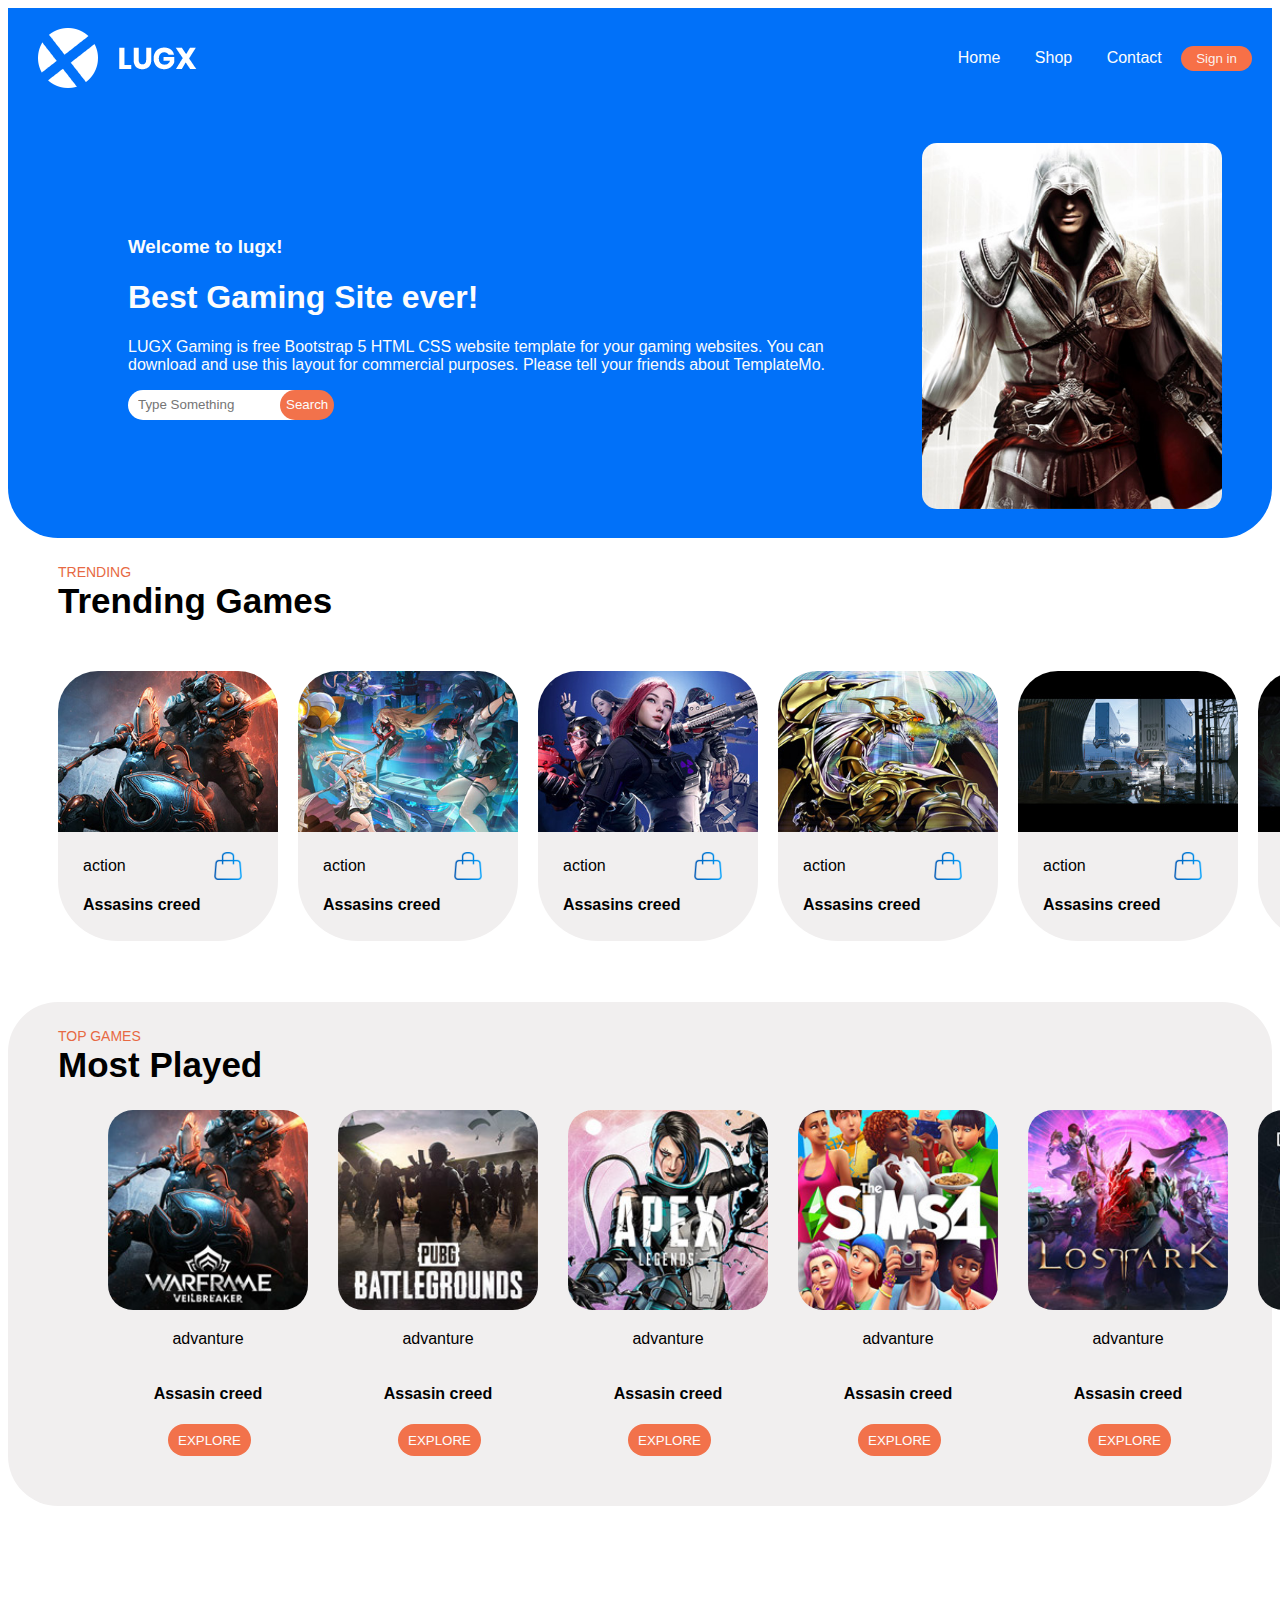
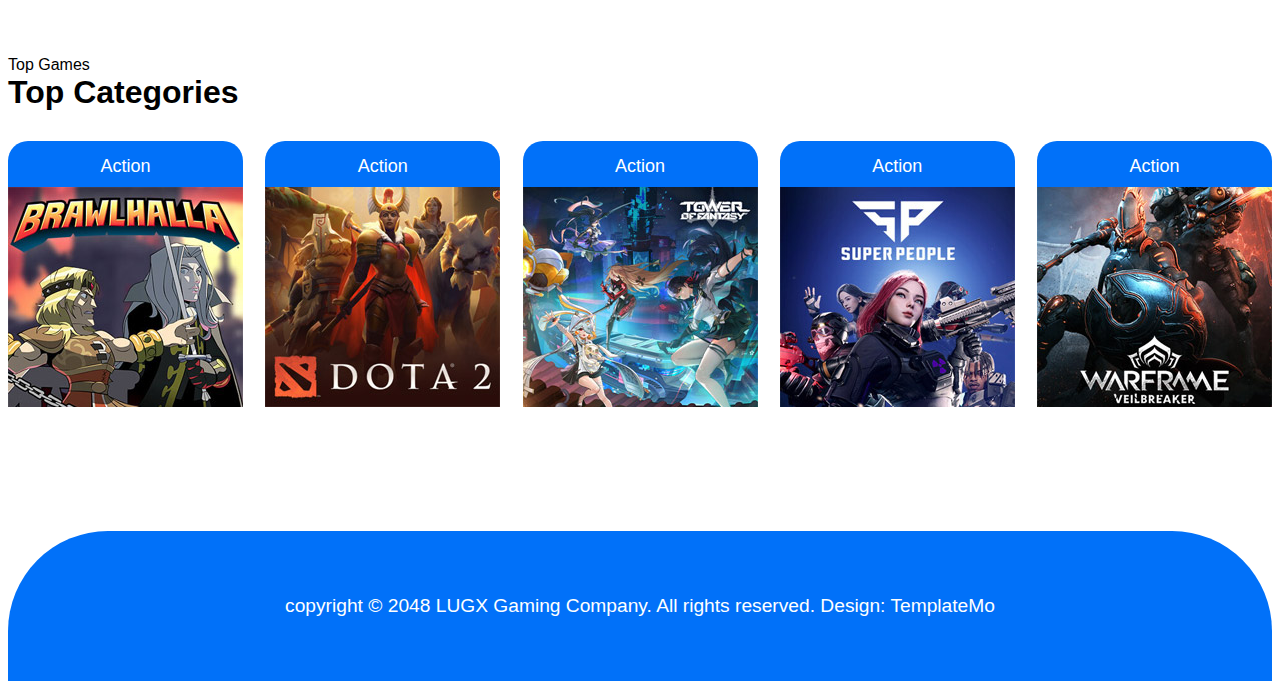
<file: index.html>
<!DOCTYPE html>
<html lang="en">
  <head>
    <meta charset="UTF-8" />
    <meta name="viewport" content="width=device-width, initial-scale=1.0" />
    <title>LUGX store</title>
    <link rel="stylesheet" href="style.css" />
    <link rel="icon" type="image/x-icon" href="icons8-xbox-16.png">
    <link rel="preconnect" href="https://fonts.googleapis.com">
    <link rel="preconnect" href="https://fonts.gstatic.com" crossorigin>
    <link href="https://fonts.googleapis.com/css2?family=Nunito+Sans:ital,opsz,wdth,wght@0,6..12,100.1,200.
    .1000;1,6..12,100.1,200..1000&family=Open+Sans:ital,wght@0,300..800;1,300..800&family=Roboto:ital,
    wght@0,100;0,300;0,400;0,500;0,700;0,900;1,100;1,300;1,400;1,500;1,700;1,900&display=swap" rel="stylesheet">
  </head>
  <body>
    <!--Header-->
    <div id="header">
      <img class="logo" src="logo.png" />
      <div class="header_links">
        <a href="#">Home</a>
        <a href="#">Shop</a>
        <a href="contactus.html">Contact</a>
        <button>Sign in</button>
      </div>
    </div>
    <!--landing page--> 
    <div class="landing_page">
      <div class="landing_page_left">
        <h3 style="margin: 0%;">Welcome to lugx!</h3>
        <h1>Best Gaming Site ever!</h1>
        <p>LUGX Gaming is free Bootstrap 5 HTML CSS website template for your 
          gaming websites. You can download and use this layout for commercial 
          purposes. Please tell your friends about TemplateMo.
        </p>
        <div class="landing_buttonsearch">
          <input type="text" placeholder="Type Something"/>
          <button>Search</button>
        </div>
      </div>
        <div>
          <img class="image" src="banner-image.jpg" >
        </div>
    </div>
  <!--Games header-->
  <div class="trending">
    <span>Trending</span>
    <div class="trendingheader">
      <h1 style="margin: 0%;">Trending Games</h1>
      <button class="view-button">view all</button>
    </div>
  </div>
  <!--Games-->
  <div class="trending-card">
    <!--first card-->
    <div class="card">
      <img src="trending-01.jpg">
      <div class="card-info">
        <div class="card-name">
        <p>action</p>
        <h4>Assasins creed</h4>
        </div>
        <a href="">
          <img src="online-shopping.png" >
        </a>
      </div>
    </div>

    <!--second card-->
    <div class="card">
      <img src="trending-02.jpg">
      <div class="card-info">
        <div class="card-name">
        <p>action</p>
        <h4>Assasins creed</h4>
        </div>
        <a href="">
          <img src="online-shopping.png" >
        </a>
      </div>
    </div>

    <!--third card-->
    <div class="card">
      <img src="trending-03.jpg">
      <div class="card-info">
        <div class="card-name">
        <p>action</p>
        <h4>Assasins creed</h4>
        </div>
        <a href="">
          <img src="online-shopping.png" >
        </a>
      </div>
    </div>

    <!--forth card-->
    <div class="card">
      <img src="trending-04.jpg">
      <div class="card-info">
        <div class="card-name">
        <p>action</p>
        <h4>Assasins creed</h4>
        </div>
        <a href="">
          <img src="online-shopping.png" >
        </a>
      </div>
    </div>
    
    <!--fifth card-->
    <div class="card">
      <img src="trending-05-.jpg">
      <div class="card-info">
        <div class="card-name">
        <p>action</p>
        <h4>Assasins creed</h4>
        </div>
        <a href="">
          <img src="online-shopping.png" >
        </a>
      </div>
    </div>

    <!--Sixth card-->
    <div class="card">
      <img src="trending-06.jpg">
      <div class="card-info">
        <div class="card-name">
        <p>action</p>
        <h4>Assasins creed</h4>
        </div>
        <a href="">
          <img src="online-shopping.png" >
        </a>
      </div>
    </div>
  </div> 
    <br>
    <br>
  <!--Top Games-->
  <div class="topgames">
    <span>Top Games</span>
    <div class="topgames-header">
      <h1 style="margin: 0%;" >Most Played</h1>
      <button class="view-button">view all</button>
    </div>

    <!--games-card-->
  <div class="games-card">
    <!--first game-->
    <div class="game">
      <img class="img-game" src="top-game-01.jpg" >
      <div class="game-info">
        <p>advanture</p>
        <h4>Assasin creed</h4>
      </div>
      <button class="game-btn">explore</button>
    </div>
  
    <!--second game-->
    <div class="game">
      <img class="img-game" src="top-game-02.jpg" >
      <div class="game-info">
        <p>advanture</p>
        <h4>Assasin creed</h4>
      </div>
      <button class="game-btn">explore</button>
    </div>

    <!--third game-->
    <div class="game">
      <img class="img-game" src="top-game-03.jpg" >
      <div class="game-info">
        <p>advanture</p>
        <h4>Assasin creed</h4>
      </div>
      <button class="game-btn">explore</button>
    </div>

    <!-- forth game -->
    <div class="game">
      <img  class="img-game"src="top-game-04.jpg" >
      <div class="game-info">
        <p>advanture</p>
        <h4>Assasin creed</h4>
      </div>
      <button class="game-btn">explore</button>
    </div>

    <!-- fifth game -->
    <div class="game">
      <img class="img-game" src="top-game-05.jpg" >
      <div class="game-info">
        <p>advanture</p>
        <h4>Assasin creed</h4>
      </div>
      <button class="game-btn">explore</button>
    </div>

    <!-- sixth game -->
    <div class="game">
      <img class="img-game" src="top-game-06.jpg" >
      <div class="game-info">
        <p>advanture</p>
        <h4>Assasin creed</h4>
      </div>
      <button class="game-btn">explore</button>
    </div>

  </div>
  </div>
  
  <!-- categories -->
  <div class="top-category">
    <div class="category">
    <div class="category-header">
      <span>Top Games</span>
      <h1 style="margin: 0%;">Top Categories</h1>
    </div>
    
    <div class="categorycards">
    <!--cat1-->
    <div class="cat-card">
      <div class="title">Action</div>
      <div class="cat-img">
        <img src="categories-01.jpg" >
      </div>
    </div>

      <!--cat2-->
    <div class="cat-card">
      <div class="title">Action</div>
      <div class="cat-img">
        <img src="categories-02.jpg" >
      </div>
    </div>

      <!--cat3-->
    <div class="cat-card">
      <div class="title">Action</div>
      <div class="cat-img">
        <img src="categories-03.jpg" >
      </div>
    </div>

      <!--cat4-->
    <div class="cat-card">
      <div class="title">Action</div>
      <div class="cat-img">
        <img src="categories-04.jpg" >
      </div>
    </div>

      <!--cat5-->
    <div class="cat-card">
      <div class="title">Action</div>
      <div class="cat-img">
        <img src="categories-05.jpg" >
      </div>
    </div>
    </div>
  </div>
  </div>
  



  <!-- FOOTER  -->
  <div class="footerContainer">
    <div class="footer">
      copyright &copy; 2048 LUGX Gaming Company. All rights reserved. Design:
      TemplateMo
    </div>
  </div>
  
  </body>
</html>
</file>
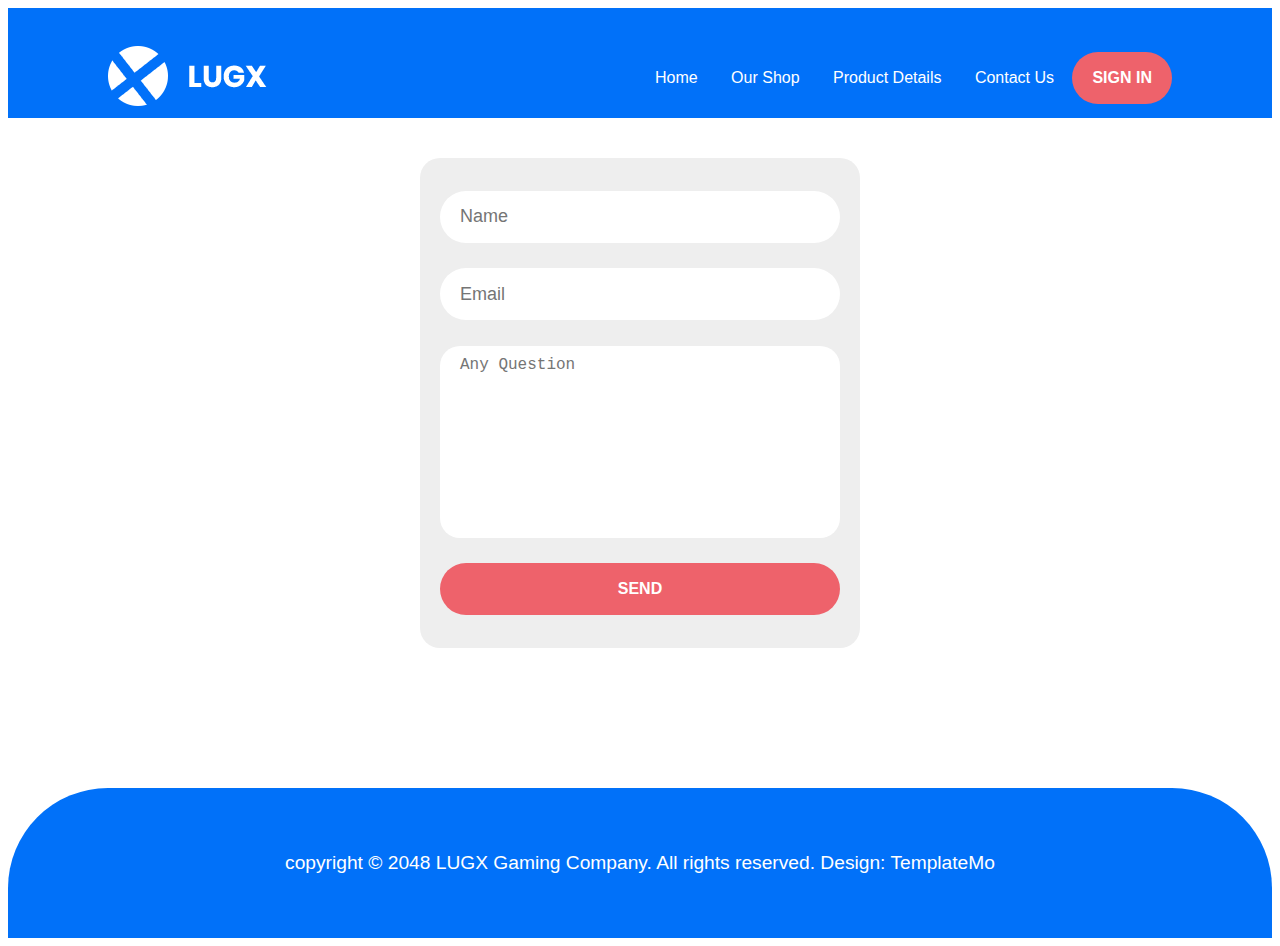
<file: contactus.html>
<!DOCTYPE html>
<html lang="en">
<head>
    <meta charset="UTF-8">
    <meta name="viewport" content="width=device-width, initial-scale=1.0">
    <link rel="stylesheet" href="style.css">
    <title>Contact Us</title>
</head>
<body>

    <!-- HEADER -->
    <div class="headerContainer">
        <div class="header">
            <a href="index.html" class="logo">
                <img src="logo.png" alt="logo">
            </a>
            <div class="headerLinks">
                <a href="index.html">Home</a>
                <a href="#">Our Shop</a>
                <a href="#">Product Details</a>
                <a href="contactUs.html">Contact Us</a>
                <button class="btn">sign in</button>
            </div>
        </div>
    </div>

    <!-- FORM  -->
    <div class="formContainer">
        <form action="index.html">
            <input type="text" placeholder="Name">
            <input type="email" placeholder="Email">
            <textarea name="question" cols="30" rows="10" placeholder="Any Question"></textarea>
            <button class="btn">Send</button>    
        </form>
    </div>


    <!-- FOOTER  -->
    <div class="footerContainer">
        <div class="footer">
            copyright &copy; 2048 LUGX Gaming Company. All rights reserved. Design: TemplateMo
        </div>
    </div>
</body>
</html>
</file>
<file: style.css>
#header{
    background-color:#0171f9 ;
    display: flex;
    justify-content: space-between;
    align-items: center;
    padding: 20px 20px 30px 30px;
    }

#logo {
    width: 100px;
}

.header_links a{
    color:#fcfcfc;
    text-decoration: none;
    padding:5px 15px;
    border-radius: 15px;
}

.header_links a:hover{
    background-color: #398aed ;
} 

.header_links button{
    background-color: #f77047;
    color:#fcfcfcee;
    border: none;
    border-radius: 15px;
    padding: 5px 15px;
}

.header_links button:hover{
    background-color: #73a9ec;
}

.landing_page{
    background-color:#0171f9 ;
    display: flex;
    justify-content: space-between;
    padding: 25px 50px;
    align-items: center;
    color: #fcfcfc;
    border-radius: 0 0px 50px 50px;
}
.landing_page_left{
    width: 700px;
    padding: 70px;
}

.image{
    width: 300px; 
    border-radius: 15px;
}

.landing_buttonsearch input {
    border-radius: 50px;
    border: none;
    outline: none;
    height: 30px;
    padding: 0 10px;
}

.landing_buttonsearch button{
    position: absolute;
    left: 280px;
    height: 30px;
    border-radius:50px ;
    background-color: #f2724b;
    color: #fcfcfc;
    border: none;
    }

.landing_buttonsearch button:hover{
    background-color: #efa58e;
}
.view-button{
    background-color: #f2724b;
    color: #fcfcfc;
    border: none;
    border-radius:50px ;
    position: absolute;
    left:1400px;
    height: 30px;
}

.view-button:hover{
    background-color: #efa58e;
}

.trendingheader{
    display: flex;
    justify-content: space-between;
    align-items: center;
}
.trendingheader h1{
    font-size: 35px;
}
.trending{
    padding: 25px 50px;
}
.trending span{
    color:#e76943 ;
    text-transform: uppercase;
    font-size: 14px;
}

.card{
    width: 220px;
    background-color: #f1efef;
    border-radius: 60px;
    
}
.card img{
    width: 220px;
    border-radius:40px 40px 0 0 ;
    
    
}
.card-info{ 
    display: flex;
    justify-content: space-between;
    padding: 5px 25px;
}
.card-info img{
    width: 50px;
}
.trending-card{
    display: flex;
    gap:20px;
    padding: 25px 50px;
}

body {
    font-family: 'Roboto-Regular', sans-serif;
}

.topgames{
    padding: 25px 50px;
    background-color: #f1efef;
    border-radius: 50px;
}

.topgames-header{display: flex;
    justify-content: space-between;
    align-items: center;}

.topgames span{color:#e76943 ;
    text-transform: uppercase;
    font-size: 14px;}

.topgames-header h1{
    font-size: 35px;
}
.games-card{
    display: flex;
    gap:30px;
    padding: 25px 50px;
}

.games-card .img-game{
    width: 200px;
    border-radius:25px ;
}

.games-card .game .game-info{
    display: flex;
    flex-direction: column;
    align-items: center;
}

.game .game-btn{
    background-color: #f2724b;
    color: #fcfcfc;
    border: none;
    border-radius:50px ;
    height: 32px;
    align-items: center;
    padding: 0 10px;
    text-transform: uppercase;
    display: flex;
    flex-direction: row;
    justify-content: center;
    margin: 0%;
    place-items: center;
    transform: translateX(60px);
}

.game .game-btn:hover{
    background-color: #efa58e;
    cursor: pointer;
    display: flex;
    flex-direction: row;
}



.footerContainer {
    background-color: #0171F9;
    height: 150px;
    border-radius: 100px 100px 0 0;
    margin-top: 100px;
    display: flex;
    align-items: center;
}

.footer {
    max-width: 1300px;
    margin: auto;
    text-align: center;
    color: #fff;
    font-weight: 500;
    font-size: larger;
}

.headerContainer {
    background-color: #0171F9;
}

.header {
    /* position: sticky; */
    /* top: 0; */
    height: 80px;
    background-color: #0171F9;
    color: #fff;
    display: flex;
    justify-content: space-between;
    align-items: center;
    padding: 30px 100px 0 100px;
    max-width: 1300px;
    margin: auto;
}

.headerLinks {
    width: 50%;
}

.headerLinks{
    display: flex;
    justify-content: space-between;
    align-items: center;
    list-style: none;
}

.headerLinks a {
    text-decoration: none;
    color: #fff;
    padding: 10px 15px;
    border-radius: 50px;
    transition: .3s;
}

.headerLinks a:hover {
    background-color: #1A7FF9;
}

.btn {
    border-radius: 50px;
    height: 52px;
    border: none;
    font-weight:600;
    font-size: medium;
    padding: 0 20px;
    background-color: #EE626B;
    color: #fff;
    text-transform: uppercase;
    transition: .3s;
}

.btn:hover {
    background-color: #9E4147;
    cursor: pointer;
}

.formContainer {
    display: flex;
    padding: 40px;
    margin: auto;
    justify-content: center;
    max-width: 1300px;
}

.formContainer form {
    background-color: #EEEEEE;
    display: flex;
    justify-content: space-around;
    flex-direction: column;
    width: 400px;
    max-width: 400px;
    padding: 20px;
    border-radius: 20px;
    height: 450px;
}

.formContainer form input, textarea {
    outline: none;
    border: none;
    padding-left: 20px;
    font-size: large;
    /* width: 100%; */
}

.formContainer input {
    height: 50px;
    border-radius: 50px;
}

.formContainer textarea {
    border-radius: 20px;
    padding-top: 10px;
    resize: none;
}

.top-category{margin-top: 150px;}

.category .categoryHeader{ 
    display: flex;
    flex-direction: column;
    align-items: center;}

.category .cat-card .cat-img{
    position: relative;
    top: -20px;
    border-radius: 25px;
}

.category .cat-card .title{
    background-color: #0171F9;
    text-align: center;
    color: #fff;
    padding: 15px 0 30px 0;
    font-size: large;
    font-weight: 500;
    border-radius: 20px 20px 0 0;
}

.category .cat-card{
    margin-top: 30px;
}

.category{
    max-width: 1300px;
    margin: auto;}

.categorycards{display: flex;
    justify-content: space-between;}    

.category-Header span {
    text-transform: uppercase;
    color: #EE626B;
    font-weight: 600;   } 

.cat-card{
        transition: .3s;
    }
</file>
